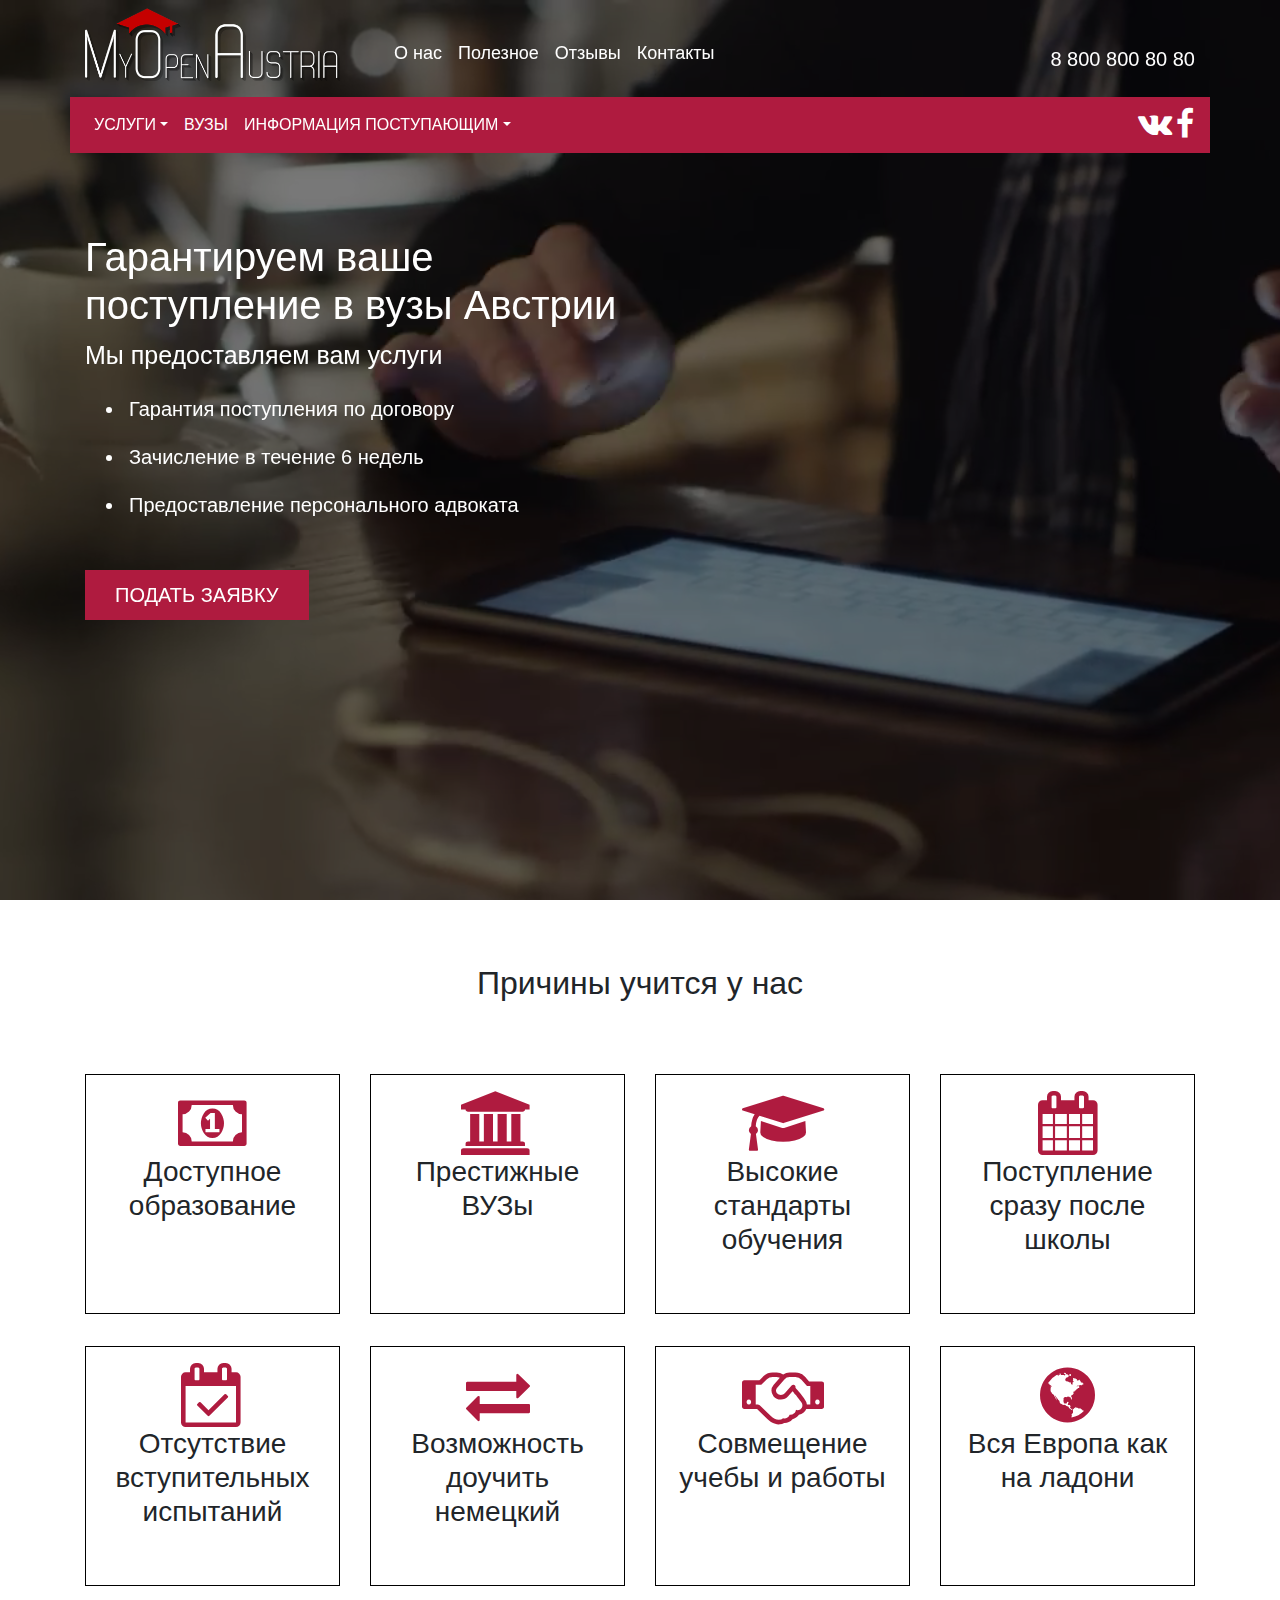
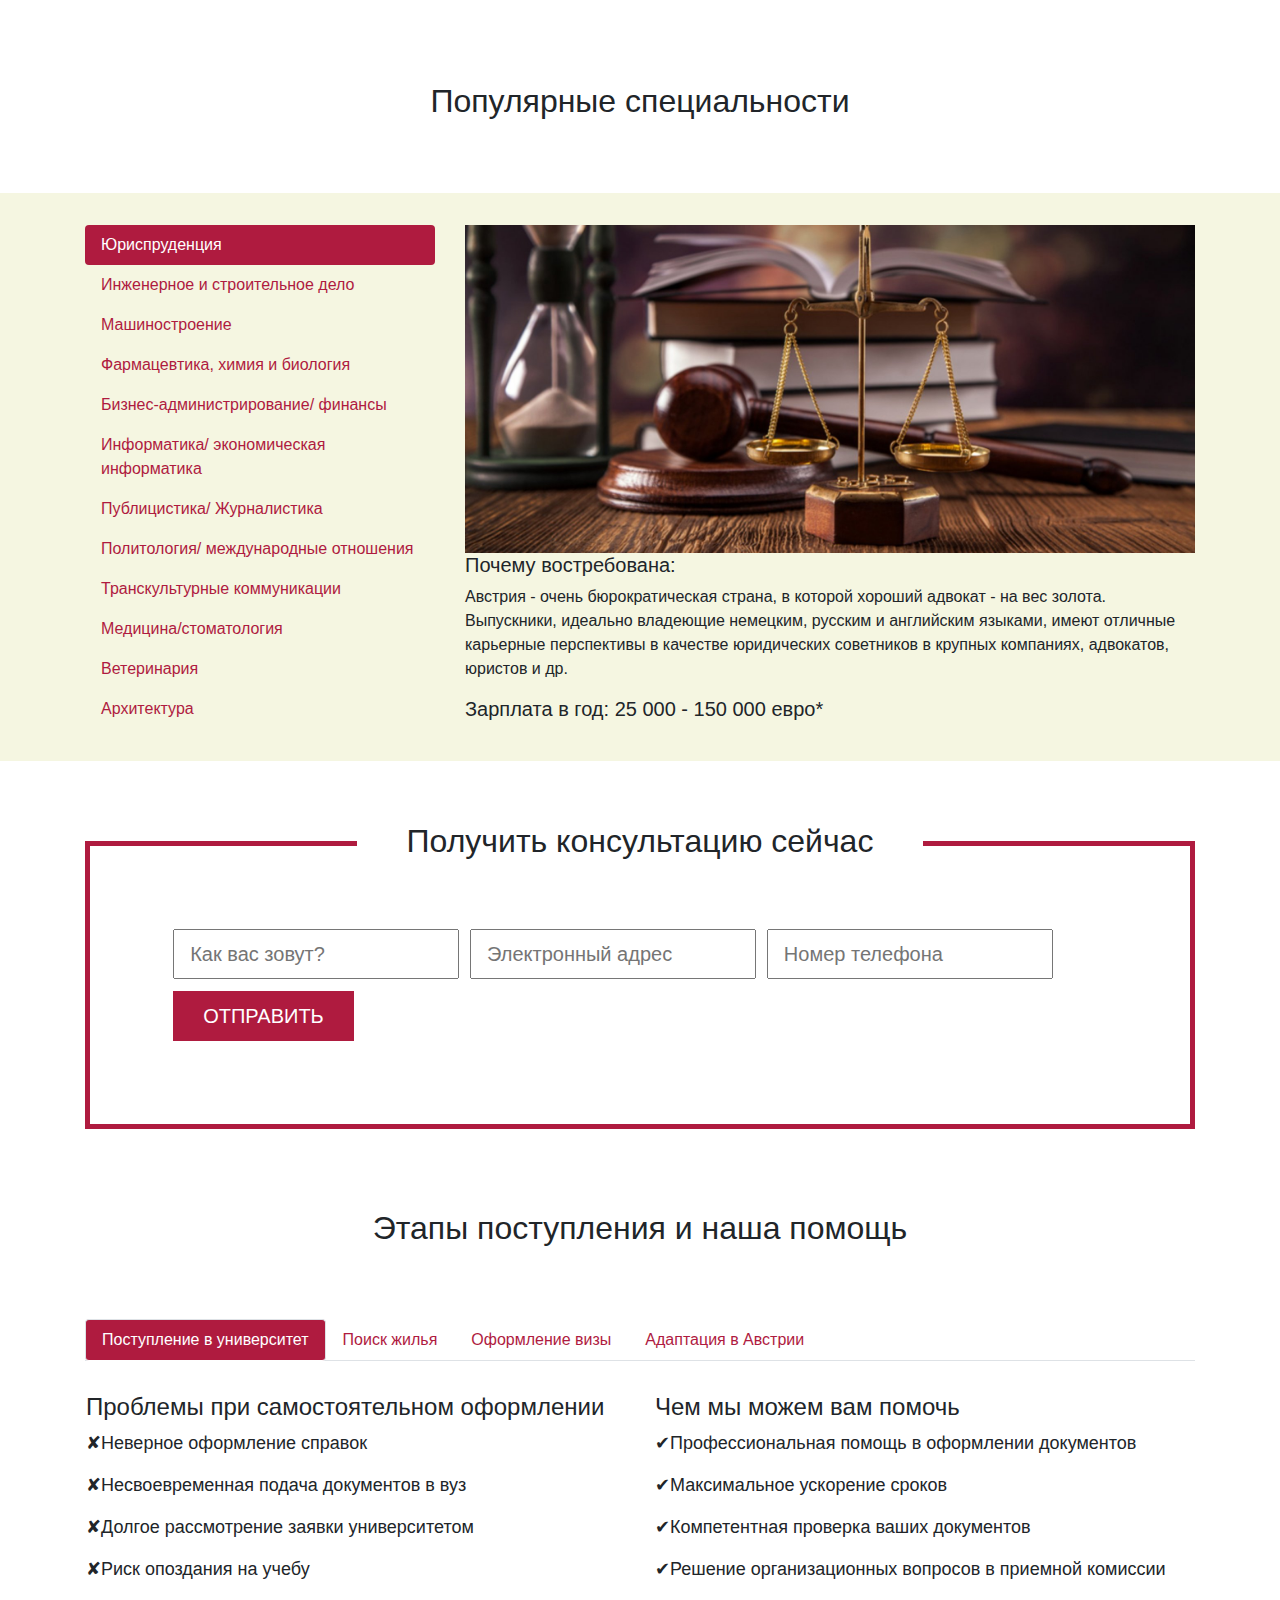
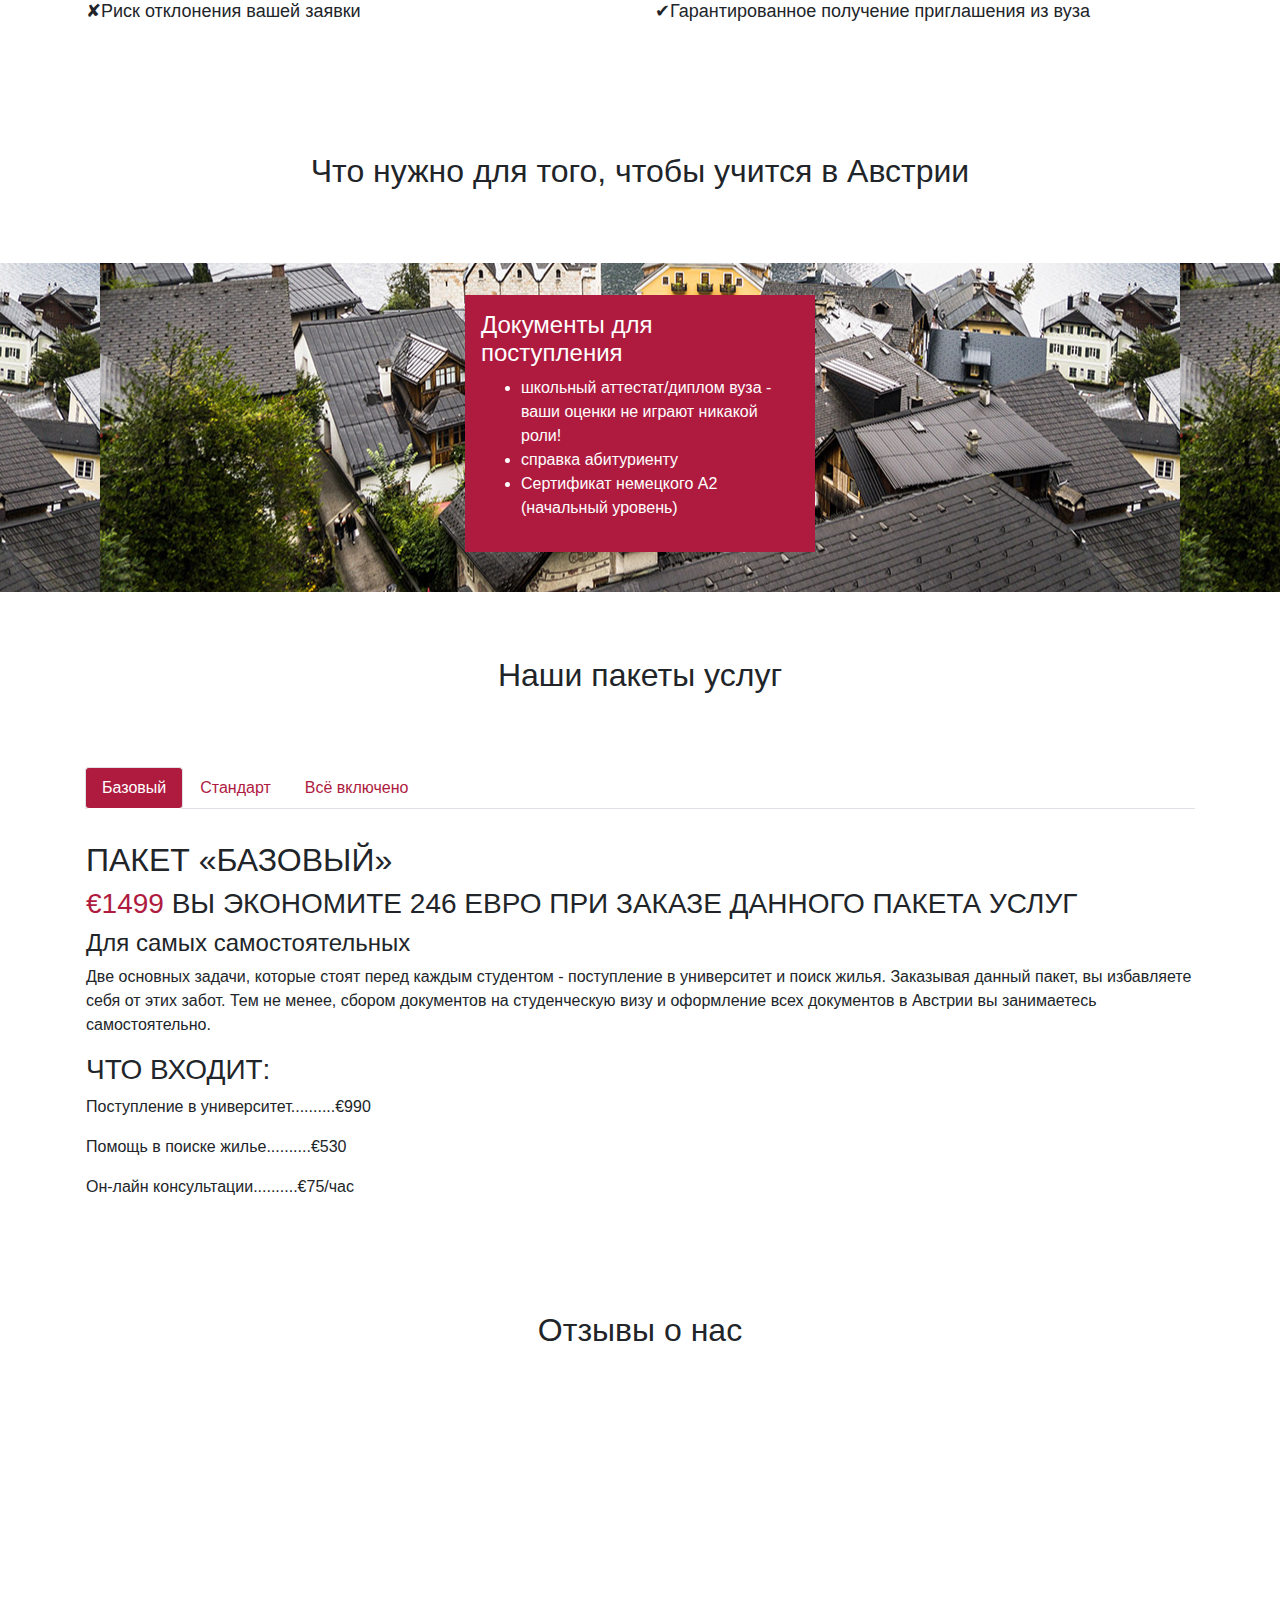
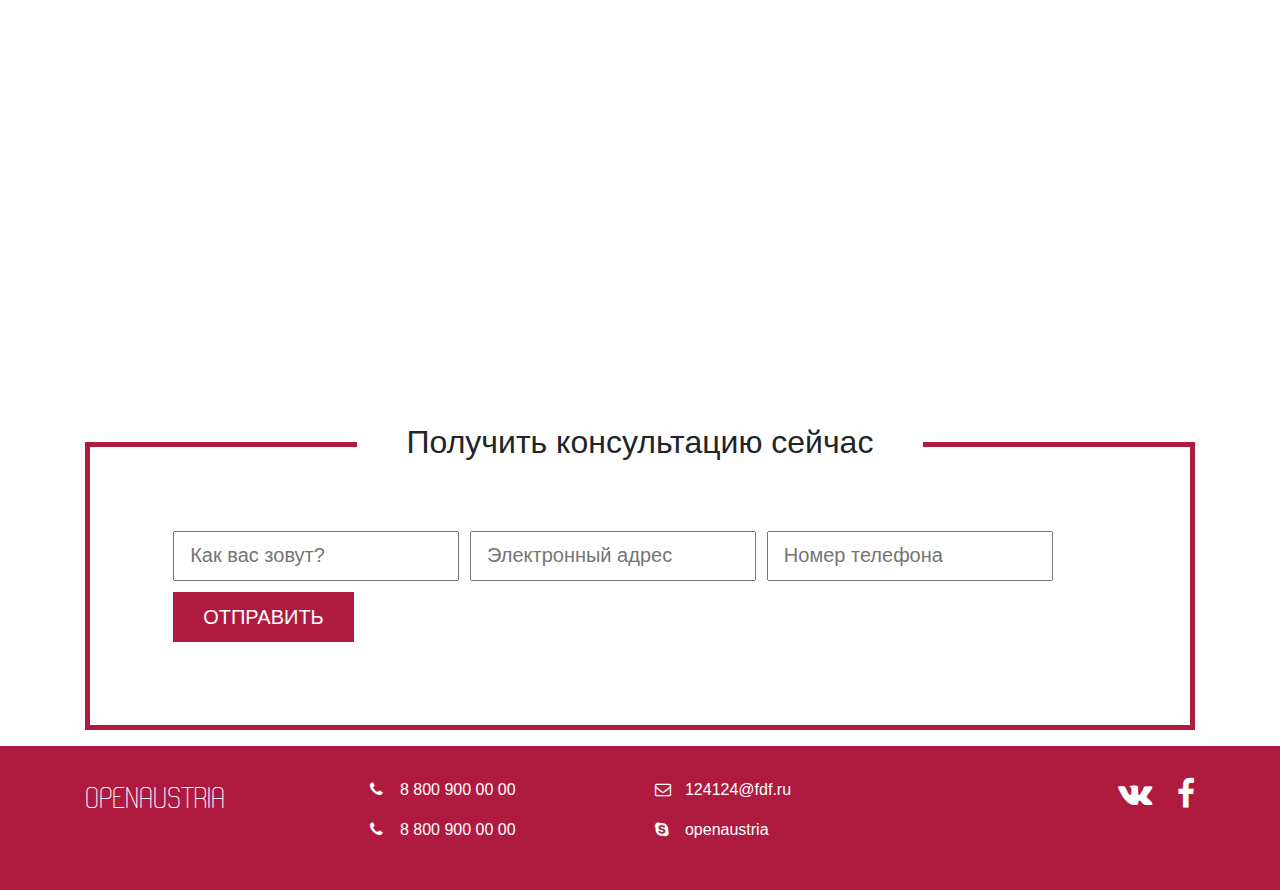
<file: index.html>
<!DOCTYPE html>
<html>
<head>
    <title>OPENAUSTRIA</title>
    <meta charset="utf-8">
    <meta name="viewport" content="width=device-width, initial-scale=1, shrink-to-fit=no">
    <link rel="stylesheet" type="text/css" href="css/font-awesome.min.css">
    <link rel="stylesheet" type="text/css" href="css/animate.css">
    <link rel="stylesheet" type="text/css" href="css/bootstrap.min.css"> 
    <link rel="stylesheet" type="text/css" href="css/style.css">   
</head>
<body>
<header>	
  <div class="video">
    <video loop muted autoplay class="caf hidden-xs" data-func="play_video">
        <source src="img/tablet.mp4" type="video/mp4">
    </video>
  </div> 
  <div class="layer-black"></div>
  <!-- кнопка меню -->
  <div class="nav-btn-shell d-lg-none d-xl-none">
    <button class="navbar-toggler" type="button" data-toggle="collapse" data-target="#navbarToggler" aria-controls="navbarToggler" aria-expanded="false" aria-label="Toggle navigation">
    <span class="navbar-toggler-icon"></span>
    </button>
  </div>
  <!-- /кнопка меню -->
  <div class="container">
    <div class="upperhead">
      <div class="row">
        <div class="col-md-3">
          <a href="" class="logo">
            <img src="img/logowhite.png" alt="openaustria">
          </a>
        </div>
        <div class="col-md-6 nav-top">
          <nav class="navbar navbar-expand-lg navbar-light">
              <div class="collapse navbar-collapse" id="navbarToggler">
                <ul class="navbar-nav mr-auto mt-2 mt-lg-0">
                    <li class="nav-item">
                      <a class="nav-link upperhead-nav" href="#">О нас<span class="sr-only">(current)</span></a>
                    </li>
                    <li class="nav-item">
                      <a class="nav-link upperhead-nav" href="#">Полезное</a>
                    </li>
                    <li class="nav-item">
                      <a class="nav-link upperhead-nav" href="#">Отзывы</a>
                    </li>
                    <li class="nav-item">
                      <a class="nav-link upperhead-nav" href="#">Контакты</a>
                    </li>
                </ul>
              </div>
          </nav>
        </div>
        <div class="col-md-3 contacts-top">
          <div class="phone">8 800 800 80 80</div>
        </div>
      </div>
    </div>
    <div class="bootomhead">
      <div class="row">
        <div class="bottomhead-nav-shell">
          <nav class="navbar navbar-expand-lg bottomhead-nav">
                <ul class="navbar-nav nav-pills mr-auto mt-2 mt-lg-0">
                    <li class="nav-item active dropdown">
                      <a class="nav-link dropdown-toggle" data-toggle="dropdown" href="#" role="button" aria-haspopup="true" aria-expanded="false">Услуги</a>
                      <div class="dropdown-menu drop-menu">
                        <a class="dropdown-item" href="#">Поиск жилья</a>
                        <a class="dropdown-item" href="#">Устройство в ВУЗ</a>
                        <a class="dropdown-item" href="#">Помощь с языком</a>
                      </div>
                    </li>
                    <li class="nav-item">
                      <a class="nav-link" href="#">Вузы</a>
                    </li>
                    <li class="nav-item dropdown">
                      <a class="nav-link dropdown-toggle" data-toggle="dropdown" href="#" role="button" aria-haspopup="true" aria-expanded="false">Информация поступающим</a>
                      <div class="dropdown-menu drop-menu">
                        <a class="dropdown-item" href="#">Условия поступления</a>
                        <a class="dropdown-item" href="#">Подготовка</a>
                      </div>
                    </li>
                    
                </ul> 
                <div class="social">
                  <a href=""><i class="fa fa-vk fa-2x" aria-hidden="true"></i></a>
                  <a href=""><i class="fa fa-facebook fa-2x" aria-hidden="true"></i></a>
                </div>
          </nav>
        </div>
      </div>
    </div>
    <div class="main-message col-md-6 col-sm-12 col-xs-12">
        <h1 class="animated bounceInLeft">Гарантируем ваше поступление в вузы Австрии</h1>
        <p class="animated bounceInUp">Мы предоставляем вам услуги</p>
        <ul class="animated bounceInUp">
          <li>Гарантия поступления по договору</li>
          <li>Зачисление в течение 6 недель</li>
          <li>Предоставление персонального адвоката</li>
        </ul>
        <button class="btn-red animated pulse infinite">Подать заявку</button>
    </div>
  </div>
</header>
<main>
  <h2 class="headline">Причины учится у нас</h2>
  <div class="container">
    <div class="reasons">      
      <div class="row">
        <div class="col-md-3">
          <div class="reason">
            <div class="reason-head">
              <i class="fa fa-money fa-4x" aria-hidden="true"></i>
              <h3>Доступное образование</h3>
            </div>
            <div class="reason-body animated fadeIn">
              <p>Стоимость обучения в государственных вузах Австрии - всего 745 евро для граждан СНГ!</p>
            </div>
          </div>
        </div>
        <div class="col-md-3">
          <div class="reason">
            <div class="reason-head">
              <i class="fa fa-university fa-4x" aria-hidden="true"></i>
              <h3>Престижные ВУЗы</h3>
            </div>
            <div class="reason-body animated fadeIn">
              <p>Австрийские университеты занимают лидирующие места в европейских и мировых рейтингах</p>
            </div>
          </div>
        </div>
        <div class="col-md-3">
          <div class="reason">
            <div class="reason-head">
              <i class="fa fa-graduation-cap fa-4x" aria-hidden="true"></i>
              <h3>Высокие стандарты обучения</h3>
            </div>
            <div class="reason-body animated fadeIn">
              <p>Вузы Австрии - это квалифицированные педагоги и первоклассная техническая оснащенность кампусов</p>
            </div>
          </div>
        </div>
        <div class="col-md-3">
          <div class="reason">
            <div class="reason-head">
              <i class="fa fa-calendar fa-4x" aria-hidden="true"></i>
              <h3>Поступление сразу после школы</h3>
            </div>
            <div class="reason-body animated fadeIn">
              <p>Важен только ваш аттестат, школьные экзмены не играют никакой роли</p>
            </div>
          </div>
        </div>
        <div class="col-md-3">
          <div class="reason">
            <div class="reason-head">
              <i class="fa fa-calendar-check-o fa-4x" aria-hidden="true"></i>
              <h3>Отсутствие вступительных испытаний</h3>
            </div>
            <div class="reason-body animated fadeIn">
              <p>На большинстве факультетов принимают без экзаменов</p>
            </div>
          </div>
        </div>
        <div class="col-md-3">
          <div class="reason">
            <div class="reason-head">
              <i class="fa fa-exchange fa-4x" aria-hidden="true"></i>
              <h3>Возможность доучить немецкий</h3>
            </div>
            <div class="reason-body animated fadeIn">
              <p>На курсах при университете вас подготовят к учебе</p>
            </div>
          </div>
        </div>
        <div class="col-md-3">
          <div class="reason">
            <div class="reason-head">
              <i class="fa fa-handshake-o fa-4x" aria-hidden="true"></i>
              <h3>Совмещение учебы и работы</h3>
            </div>
            <div class="reason-body animated fadeIn">
              <p>Изучать любимый предмет и при этом быть финансово независимым - огромная удача</p>
            </div>
          </div>
        </div>
        <div class="col-md-3">
          <div class="reason">
            <div class="reason-head">
              <i class="fa fa-globe fa-4x" aria-hidden="true"></i>
              <h3>Вся Европа как на ладони</h3>
            </div>
            <div class="reason-body animated fadeIn">
              <p>Студенческий ВНЖ дает вам право путешествовать по всей Евпропе без визы. Удобно, правда?</p>
            </div>
          </div>
        </div>
      </div>
    </div>
    </div>
    <h2 class="headline">Популярные специальности</h2>
    <div class="speciality">
    <div class="container">      
      <div class="row">
        <div class="col-md-4">
          <div class="nav flex-column nav-pills" id="v-pills-tab" role="tablist" aria-orientation="vertical">
            <a class="nav-link active" id="v-pills-jurisprudence-tab" data-toggle="pill" href="#v-pills-jurisprudence" role="tab" aria-controls="v-pills-jurisprudence" aria-selected="true">Юриспруденция</a>
            <a class="nav-link" id="v-pills-engineering-tab" data-toggle="pill" href="#v-pills-engineering" role="tab" aria-controls="v-pills-engineering" aria-selected="false">Инженерное и строительное дело</a>
            <a class="nav-link" id="v-pills-machine-tab" data-toggle="pill" href="#v-pills-machine" role="tab" aria-controls="v-pills-machine" aria-selected="false">Машиностроение</a>
            <a class="nav-link" id="v-pills-farma-tab" data-toggle="pill" href="#v-pills-farma" role="tab" aria-controls="v-pills-farma" aria-selected="false">Фармацевтика, химия и биология</a>
            <a class="nav-link" id="v-pills-business-tab" data-toggle="pill" href="#v-pills-business" role="tab" aria-controls="v-pills-business" aria-selected="true">Бизнес-администрирование/ финансы</a>
            <a class="nav-link" id="v-pills-it-tab" data-toggle="pill" href="#v-pills-it" role="tab" aria-controls="v-pills-it" aria-selected="false">Информатика/ экономическая информатика</a>
            <a class="nav-link" id="v-pills-publish-tab" data-toggle="pill" href="#v-pills-publish" role="tab" aria-controls="v-pills-publish" aria-selected="false">Публицистика/ Журналистика</a>
            <a class="nav-link" id="v-pills-international-tab" data-toggle="pill" href="#v-pills-international" role="tab" aria-controls="v-pills-international" aria-selected="false">Политология/ международные отношения</a>

            <a class="nav-link" id="v-pills-international-tab" data-toggle="pill" href="#v-pills-international" role="tab" aria-controls="v-pills-international" aria-selected="false">Транскультурные коммуникации</a>
            <a class="nav-link" id="v-pills-international-tab" data-toggle="pill" href="#v-pills-international" role="tab" aria-controls="v-pills-international" aria-selected="false">Медицина/стоматология</a>
            <a class="nav-link" id="v-pills-international-tab" data-toggle="pill" href="#v-pills-international" role="tab" aria-controls="v-pills-international" aria-selected="false">Ветеринария</a>
            <a class="nav-link" id="v-pills-international-tab" data-toggle="pill" href="#v-pills-international" role="tab" aria-controls="v-pills-international" aria-selected="false">Архитектура</a>

          </div>
        </div>
      <div class="col-md-8">
          <div class="tab-content" id="v-pills-tabContent">
  <div class="tab-pane fade show active" id="v-pills-jurisprudence" role="tabpanel" aria-labelledby="v-pills-jurisprudence-tab">
    <img src="img/jurisprudence.jpg" alt="" class="img-100">
    <h5>Почему востребована:</h5>
<p>Австрия - очень бюрократическая страна, в которой хороший адвокат - на вес золота. Выпускники, идеально владеющие немецким, русским и английским языками, имеют отличные карьерные перспективы в качестве юридических советников в крупных компаниях, адвокатов, юристов и др.</p>
<h5>Зарплата в год: 25 000 - 150 000 евро*</h5>
    
  </div>
  <div class="tab-pane fade" id="v-pills-engineering" role="tabpanel" aria-labelledby="v-pills-engineering-tab">
    <img src="img/engineering.png" alt="" class="img-100">
    <h5>Почему востребована:</h5>
<p>Выпускники данной специальности могут работать в инженерных бюро, строительных компаниях, сфере производства строительных материалов, общественного управления и др. Студенты данного факультета очень востребованы и без труда находят работу после окончания вуза.</p>

<h5>Зарплата в год: 34 000-150 000 евро*</h5>
  </div>
  <div class="tab-pane fade" id="v-pills-machine" role="tabpanel" aria-labelledby="v-pills-machine-tab">
    <h5>Почему востребована:</h5>
<p>У выпускников отличные карьерные перспективы, так как в Австрии наблюдается нехватка специалистов в данной области. Выбор возможных профессий очень широкий, от конструкторов, инженеров промышленной, гражданской, автомобильной промышленности до научных сотрудников.</p>

<h5>Зарплата в год: 34 000-150 000 евро*</h5>
  </div>
  <div class="tab-pane fade" id="v-pills-farma" role="tabpanel" aria-labelledby="v-pills-farma-tab">
    <h5>Почему востребована:</h5>
<p>В Австрии очень развита биохимическая и фармацевтическая промышленность, а ЕС ежегодно вкладывает миллиарды долларов в развитие проектов в данной отрасли. Поскольку данные специальности имеют прикладной характер, то проблем с поиском работы не будет.</p>

<h5>Зарплата в год: 39 000 - 70 000 евро*</h5>
  </div>



  <div class="tab-pane fade" id="v-pills-business" role="tabpanel" aria-labelledby="v-pills-business-tab">
    <h5>Почему востребована:</h5>
<p>Австрия - очень бюрократическая страна, в которой хороший адвокат - на вес золота. Выпускники, идеально владеющие немецким, русским и английским языками, имеют отличные карьерные перспективы в качестве юридических советников в крупных компаниях, адвокатов, юристов и др.</p>
<h5>Зарплата в год: 25 000 - 150 000 евро*</h5>
    
  </div>
  <div class="tab-pane fade" id="v-pills-it" role="tabpanel" aria-labelledby="v-pills-it-tab">
    <h5>Почему востребована:</h5>
<p>Австрия - очень бюрократическая страна, в которой хороший адвокат - на вес золота. Выпускники, идеально владеющие немецким, русским и английским языками, имеют отличные карьерные перспективы в качестве юридических советников в крупных компаниях, адвокатов, юристов и др.</p>
<h5>Зарплата в год: 25 000 - 150 000 евро*</h5>
  </div>
  <div class="tab-pane fade" id="v-pills-publish" role="tabpanel" aria-labelledby="v-pills-publish-tab">
    <h5>Почему востребована:</h5>
<p>Австрия - очень бюрократическая страна, в которой хороший адвокат - на вес золота. Выпускники, идеально владеющие немецким, русским и английским языками, имеют отличные карьерные перспективы в качестве юридических советников в крупных компаниях, адвокатов, юристов и др.</p>
<h5>Зарплата в год: 25 000 - 150 000 евро*</h5>
  </div>
  <div class="tab-pane fade" id="v-pills-international" role="tabpanel" aria-labelledby="v-pills-international-tab">
    <h5>Почему востребована:</h5>
<p>Австрия - очень бюрократическая страна, в которой хороший адвокат - на вес золота. Выпускники, идеально владеющие немецким, русским и английским языками, имеют отличные карьерные перспективы в качестве юридических советников в крупных компаниях, адвокатов, юристов и др.</p>
<h5>Зарплата в год: 25 000 - 150 000 евро*</h5>
  </div>
</div>
      </div>  
      </div>
    </div>
  </div>

  <div class="consultation">
    <div class="container">
      <div class="consultation-shell">
        <div class="h2-shell"><h2>Получить консультацию сейчас</h2></div>
        <div class="consultation-form">
          <form action="">
            <ul>
              <li><input type="text" placeholder="Как вас зовут?"></li>
              <li><input type="text" placeholder="Электронный адрес"></li>
              <li><input type="text" placeholder="Номер телефона"></li>
              <li><button class="btn-red animated pulse infinite">Отправить</button></li>
            </ul>           
          </form>
        </div>
      </div>
    </div>
  </div>
  <h2 class="headline">Этапы поступления и наша помощь</h2>
  <div class="services">
    <div class="container">
      <div  class="row">
        <div class="col-md-12">
          <ul class="nav nav-tabs nav-pills" id="myTab" role="tablist">
      <li class="nav-item">
        <a class="nav-link active" id="step1-tab" data-toggle="tab" href="#step1" role="tab" aria-controls="step1" aria-selected="true">Поступление в университет</a>
    </li>
      <li class="nav-item">
        <a class="nav-link" id="step2-tab" data-toggle="tab" href="#step2" role="tab" aria-controls="step2" aria-selected="false">Поиск жилья</a>
      </li>
      <li class="nav-item">
        <a class="nav-link" id="step3-tab" data-toggle="tab" href="#step3" role="tab" aria-controls="step3" aria-selected="false">Оформление визы</a>
      </li>
      <li class="nav-item">
        <a class="nav-link" id="step4-tab" data-toggle="tab" href="#step4" role="tab" aria-controls="step4" aria-selected="false">Адаптация в Австрии</a>
      </li>
    </ul>
        </div>
        <div class="col-md-12 tabs-services">
          <div class="tab-content" id="myTabContent">
            <div class="tab-pane fade show active" id="step1" role="tabpanel" aria-labelledby="step1-tab">
              <div class="row">
                <div class="col-md-6">
                <h4>Проблемы при самостоятельном оформлении</h4>
                <ul class="red-x">
                        <li>Неверное оформление справок</li>
                        <li>Несвоевременная подача документов в вуз</li>
                        <li>Долгое рассмотрение заявки университетом</li>
                        <li>Риск опоздания на учебу</li>
                        <li>Риск отклонения вашей заявки</li>
                </ul>
              </div>
              <div class="col-md-6">
                <h4>Чем мы можем вам помочь</h4>
                <ul class="blue-v">
                        <li>Профессиональная помощь в оформлении документов</li>
                        <li>Максимальное ускорение сроков</li>
                        <li>Компетентная проверка ваших документов</li>
                        <li>Решение организационных вопросов в приемной комиссии</li>
                        <li>Гарантированное получение приглашения из вуза</li>
                </ul>
              </div>
              </div>
            </div>
            <div class="tab-pane fade" id="step2" role="tabpanel" aria-labelledby="step2-tab">
              <div class="row">
                <div class="col-md-6">
                <h4>Проблемы при самостоятельном оформлении</h4>
                <ul class="red-x">
                        <li>Незнание специфики города будущей учебы</li>
                        <li>Длительное ожидание в очереди на место в общежитии</li>
                        <li>Отсутствие достойных вариантов проживания</li>
                        <li>Договор аренды, не соответствующий требованиям магистрата</li>
                        <li>Риск стать жертвой мошенников</li>
                </ul>
              </div>
              <div class="col-md-6">
                <h4>Чем мы можем вам помочь</h4>
                <ul class="blue-v">
                        <li>Рекомендации по выбору района и расположения</li>
                        <li>Оперативный поиск общежития в короткие сроки</li>
                        <li>Гарантирование соответствие жилья вашим пожеланиям по 
                          договору</li>
                        <li>  Гарантированное заключение договора аренды на ваше имя </li>
                        <li>Соответствие договора аренды требованиям магистрата</li>
                </ul>
              </div>
              </div>
            </div>
            <div class="tab-pane fade" id="step3" role="tabpanel" aria-labelledby="step3-tab">
              <div class="row">
                <div class="col-md-6">
                <h4>Проблемы при самостоятельном оформлении</h4>
                <ul class="red-x">
                        <li>Незнание меняющихся требований магистрата</li>
                        <li>Информация из форумов, а не первоисточников
                          (законов, решений суда и др.)</li>
                        <li>Неправильное оформление документов</li>
                        <li>Поздняя подача заявления на студенческую визу</li>
                        <li>Высокий риск получения отказа по визе</li>
                </ul>
              </div>
              <div class="col-md-6">
                <h4>Чем мы можем вам помочь</h4>
                <ul class="blue-v">
                        <li>Профессиональное курирование сбора документов</li>
                        <li>Предоставление образцов справок</li>
                        <li>Проверка вашего заявления перед подачей на студ. визу</li>
                        <li>Уточнение статуса вашей заявки австрийским адвокатом</li>
                        <li>Получение положительного ответа в оптимальные сроки</li>
                </ul>
              </div>
              </div>
            </div>
            <div class="tab-pane fade" id="step4" role="tabpanel" aria-labelledby="step4-tab">
              <div class="row">
                <div class="col-md-6">
                <h4>Проблемы при самостоятельном оформлении</h4>
                <ul class="red-x">
                        <li>Отсутствие профессиональной поддержки (язык, быт, местные правила и порядки)</li>
                        <li>Неправильный порядок регистрации в инстанциях в Австрии</li>
                        <li>Вероятность получения штрафов от государственных органов</li>
                        <li>Отсутствие грамотной консультации в экстренной ситуации (заболевание, утеря документов, кража и др.) </li>
                        <li>Пропуск лекций из-за вынежденного посещения инстанций </li>
                </ul>
              </div>
              <div class="col-md-6">
                <h4>Чем мы можем вам помочь</h4>
                <ul class="blue-v">
                        <li><i class="glificon gliphicon-minus" aria-hidden="true"></i>Оперативная телефонная поддержка и консультации в офисе в Вене</li>
                        <li>Эффективное оформление важных документов</li>
                        <li>Профессиональное сопровождение в необходимых инстанциях</li>
                        <li>Полезные советы и “лайфхаки” по студенческим и бытовым вопросам</li>
                        <li>Получение заветной карточки ВНЖ в кратчайшие сроки</li>
                </ul>
              </div>
              </div>
            </div>
          </div>
        </div>
      </div>
    </div>
  </div>
  <h2 class="headline">Что нужно для того, чтобы учится в Австрии</h2>
  <div class="necessary">
    <div class="container">
      <div class="row">
        <div class="col-md-4">
          <div class="necessary-shell animated slideInLeft wow">
            <h4>Процедура поступления</h4>
            <ul>
              <li>Подача документов в приемную комиссию</li>
              <li>Получение официального приглашения из вуза</li>
              <li>Обучение на подготовительных курсах</li>
              <li>Начало учебы в университете</li>
            </ul>
          </div>
        </div>
        <div class="col-md-4">
          <div class="necessary-shell">
            <h4>Документы для поступления</h4>
            <ul>
              <li>школьный аттестат/диплом вуза - ваши оценки не играют никакой роли!</li>
              <li>справка абитуриенту</li>
              <li>Сертификат немецкого А2 (начальный уровень)</li>
            </ul>
          </div>
        </div>
        <div class="col-md-4">
          <div class="necessary-shell animated slideInRight wow">
            <h4>Сроки поступления</h4>
            <ul>
              <li>оформление документов - от 2 недель</li>
              <li>рассмотрение документов в вузе - от 6 недель (мы помогаем ускорить эти сроки!)</li>
            </ul>
          </div>
        </div>
      </div>
    </div>
  </div>
  
  
  <h2 class="headline">Наши пакеты услуг</h2>
  <div class="services">
    <div class="container">
      <div  class="row">
        <div class="col-md-12">
          <ul class="nav nav-tabs nav-pills" id="myTab" role="tablist">
      <li class="nav-item">
        <a class="nav-link active" id="base-tab" data-toggle="tab" href="#base" role="tab" aria-controls="base" aria-selected="true">Базовый</a>
    </li>
      <li class="nav-item">
        <a class="nav-link" id="standart-tab" data-toggle="tab" href="#standart" role="tab" aria-controls="standart" aria-selected="false">Стандарт</a>
      </li>
      <li class="nav-item">
        <a class="nav-link" id="all-included-tab" data-toggle="tab" href="#all-included" role="tab" aria-controls="all-included" aria-selected="false">Всё включено</a>
      </li>
    </ul>
        </div>
        <div class="col-md-12 tabs-services">
          <div class="tab-content" id="myTabContent">
            <div class="tab-pane fade show active" id="base" role="tabpanel" aria-labelledby="base-tab">
              <h2>ПАКЕТ «БАЗОВЫЙ»</h2>
              <h3><span>€1499</span> ВЫ ЭКОНОМИТЕ 246 ЕВРО ПРИ ЗАКАЗЕ ДАННОГО ПАКЕТА УСЛУГ</h3>
              <h4>Для самых самостоятельных</h4>
              <p>Две основных задачи, которые стоят перед каждым студентом - поступление в университет и поиск жилья. Заказывая данный пакет, вы избавляете себя от этих забот. Тем не менее, сбором документов на студенческую визу и оформление всех документов в Австрии вы занимаетесь самостоятельно.</p>
              <h3>ЧТО ВХОДИТ:</h3>
              <p>Поступление в университет..........€990</p>
              <p>Помощь в поиске жилье..........€530</p>
              <p>Он-лайн консультации..........€75/час</p>
            </div>
            <div class="tab-pane fade" id="standart" role="tabpanel" aria-labelledby="standart-tab">
              <h2>ПАКЕТ «БАЗОВЫЙ»</h2>
              <h3><span>€1499</span> ВЫ ЭКОНОМИТЕ 246 ЕВРО ПРИ ЗАКАЗЕ ДАННОГО ПАКЕТА УСЛУГ</h3>
              <h4>Для самых самостоятельных</h4>
              <p>Две основных задачи, которые стоят перед каждым студентом - поступление в университет и поиск жилья. Заказывая данный пакет, вы избавляете себя от этих забот. Тем не менее, сбором документов на студенческую визу и оформление всех документов в Австрии вы занимаетесь самостоятельно.</p>
              <h3>ЧТО ВХОДИТ:</h3>
              <p>Поступление в университет..........€990</p>
              <p>Помощь в поиске жилье..........€530</p>
              <p>Он-лайн консультации..........€75/час</p>
            </div>
            <div class="tab-pane fade" id="all-included" role="tabpanel" aria-labelledby="all-included-tab">
              <h2>ПАКЕТ «БАЗОВЫЙ»</h2>
              <h3><span>€1499</span> ВЫ ЭКОНОМИТЕ 246 ЕВРО ПРИ ЗАКАЗЕ ДАННОГО ПАКЕТА УСЛУГ</h3>
              <h4>Для самых самостоятельных</h4>
              <p>Две основных задачи, которые стоят перед каждым студентом - поступление в университет и поиск жилья. Заказывая данный пакет, вы избавляете себя от этих забот. Тем не менее, сбором документов на студенческую визу и оформление всех документов в Австрии вы занимаетесь самостоятельно.</p>
              <h3>ЧТО ВХОДИТ:</h3>
              <p>Поступление в университет..........€990</p>
              <p>Помощь в поиске жилье..........€530</p>
              <p>Он-лайн консультации..........€75/час</p>
            </div>
          </div>
        </div>


      </div>
    </div>
  </div>

<h2 class="headline">Отзывы о нас</h2>
<div class="review">  
  <div class="container">
    <div class="rev-single animated slideInLeft wow">
      <div class="row">
        <div class="col-md-3"><div class="rev-img-container"><img src="img/otz3.jpg"></div></div>
        <div class="col-md-9">
          <h5>Илья</h5>
          <p>Выражаю искреннюю благодарность компании OPENAUSTRIA, они помогли мне найти нужный мне ВУЗ и поступить в него.</p>
        </div>
      </div>
    </div>
    <div class="rev-single animated slideInRight wow">
      <div class="row">
        <div class="col-md-3"><div class="rev-img-container"><img src="img/otz2.jpg"></div></div>
        <div class="col-md-9">
          <h5>Елена</h5>
          <p>Выражаю искреннюю благодарность компании OPENAUSTRIA, они помогли мне найти нужный мне ВУЗ и поступить в него.</p>
        </div>
      </div>
    </div>
  </div>
</div>

<div class="consultation">
    <div class="container">
      <div class="consultation-shell">
        <div class="h2-shell"><h2>Получить консультацию сейчас</h2></div>
        <div class="consultation-form">
          <form action="">
            <ul>
              <li><input type="text" placeholder="Как вас зовут?"></li>
              <li><input type="text" placeholder="Электронный адрес"></li>
              <li><input type="text" placeholder="Номер телефона"></li>
              <li><button class="btn-red animated pulse infinite">Отправить</button></li>
            </ul>           
          </form>
        </div>
      </div>
    </div>
  </div>
  
</main>

<footer>
  <div class="container">
    <div class="row">
    <div class="col-md-3 footer-logo">
      <a href="">
        OPENAUSTRIA
      </a>
    </div>
    <div class="col-md-3 footer-phone">
      <i class="fa fa-phone fa-1x" aria-hidden="true"></i>
      <p>8 800 900 00 00</p>
      <i class="fa fa-phone fa-1x" aria-hidden="true"></i>
      <p>8 800 900 00 00</p>
    </div>
    <div class="col-md-3 footer-contacts">
      <i class="fa fa-envelope-o fa-1x" aria-hidden="true"></i>
      <p>124124@fdf.ru</p>
      <i class="fa fa-skype fa-1x" aria-hidden="true"></i>
      <p>openaustria</p>
    </div>
    <div class="col-md-3 footer-social">
      <a href=""><i class="fa fa-vk fa-2x" aria-hidden="true"></i></a>
      <a href=""><i class="fa fa-facebook fa-2x" aria-hidden="true"></i></a>
    </div>
  </div>
  </div>
</footer>
    
    <script src="js/jquery.js"></script>
    <script src="js/bootstrap.min.js"> </script>
    <script src="js/countUp.js"></script>
    <script src="js/wow.min.js"></script>
    <script src="js/app.js" ></script>
</body>
</html>
</file>
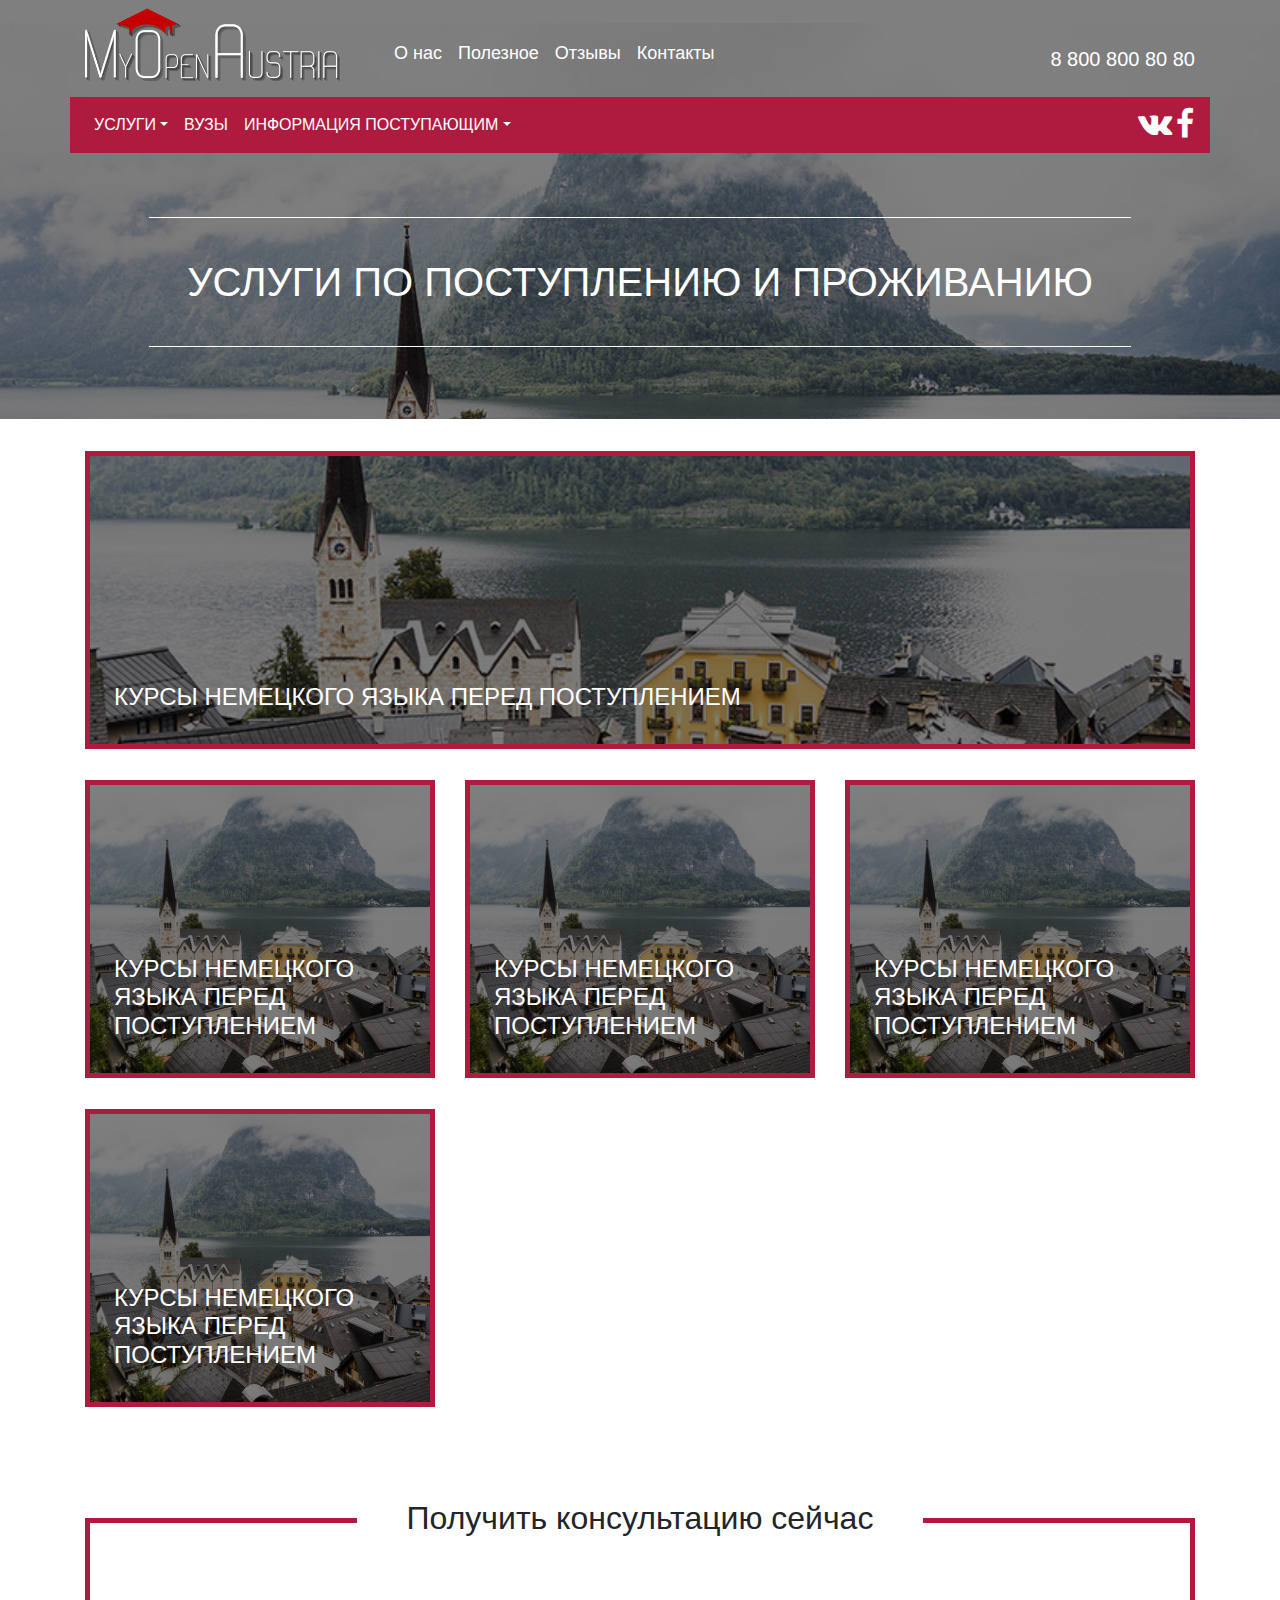
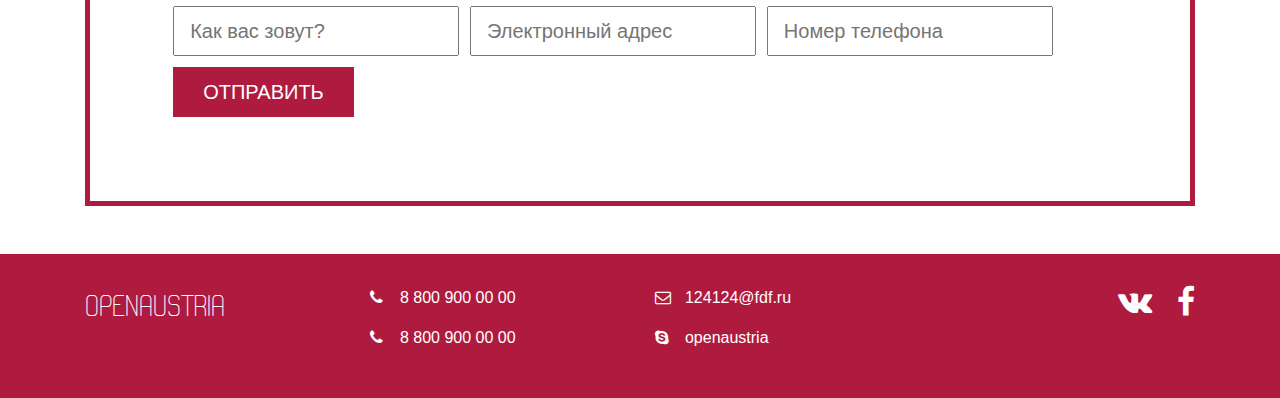
<file: category.html>
<!DOCTYPE html>
<html>
<head>
    <title>OPENAUSTRIA</title>
    <meta charset="utf-8">
    <meta name="viewport" content="width=device-width, initial-scale=1, shrink-to-fit=no">
    <link rel="stylesheet" type="text/css" href="css/font-awesome.min.css">
    <link rel="stylesheet" type="text/css" href="css/animate.css">
    <link rel="stylesheet" type="text/css" href="css/bootstrap.min.css"> 
    <link rel="stylesheet" type="text/css" href="css/style.css">   
    
</head>
<body>
<header class="header-pages">	
  <div class="layer-black"></div>
  <!-- кнопка меню -->
  <div class="nav-btn-shell d-lg-none d-xl-none">
    <button class="navbar-toggler" type="button" data-toggle="collapse" data-target="#navbarToggler" aria-controls="navbarToggler" aria-expanded="false" aria-label="Toggle navigation">
    <span class="navbar-toggler-icon"></span>
    </button>
  </div>
  <!-- /кнопка меню -->
  <div class="container">
    <div class="upperhead">
      <div class="row">
        <div class="col-md-3">
          <a href="" class="logo">
            <img src="img/logowhite.png" alt="openaustria">
          </a>
        </div>
        <div class="col-md-6 nav-top">
          <nav class="navbar navbar-expand-lg navbar-light">
              <div class="collapse navbar-collapse" id="navbarToggler">
                <ul class="navbar-nav mr-auto mt-2 mt-lg-0">
                    <li class="nav-item">
                      <a class="nav-link upperhead-nav" href="#">О нас<span class="sr-only">(current)</span></a>
                    </li>
                    <li class="nav-item">
                      <a class="nav-link upperhead-nav" href="#">Полезное</a>
                    </li>
                    <li class="nav-item">
                      <a class="nav-link upperhead-nav" href="#">Отзывы</a>
                    </li>
                    <li class="nav-item">
                      <a class="nav-link upperhead-nav" href="#">Контакты</a>
                    </li>
                </ul>
              </div>
          </nav>
        </div>
        <div class="col-md-3 contacts-top">
          <div class="phone">8 800 800 80 80</div>
        </div>
      </div>
    </div>
    <div class="bootomhead">
      <div class="row">
        <div class="bottomhead-nav-shell">
          <nav class="navbar navbar-expand-lg bottomhead-nav">
                <ul class="navbar-nav nav-pills mr-auto mt-2 mt-lg-0">
                    <li class="nav-item active dropdown">
                      <a class="nav-link dropdown-toggle" data-toggle="dropdown" href="#" role="button" aria-haspopup="true" aria-expanded="false">Услуги</a>
                      <div class="dropdown-menu drop-menu">
                        <a class="dropdown-item" href="#">Поиск жилья</a>
                        <a class="dropdown-item" href="#">Устройство в ВУЗ</a>
                        <a class="dropdown-item" href="#">Помощь с языком</a>
                      </div>
                    </li>
                    <li class="nav-item">
                      <a class="nav-link" href="#">Вузы</a>
                    </li>
                    <li class="nav-item dropdown">
                      <a class="nav-link dropdown-toggle" data-toggle="dropdown" href="#" role="button" aria-haspopup="true" aria-expanded="false">Информация поступающим</a>
                      <div class="dropdown-menu drop-menu">
                        <a class="dropdown-item" href="#">Условия поступления</a>
                        <a class="dropdown-item" href="#">Подготовка</a>
                      </div>
                    </li>
                    
                </ul> 
                <div class="social">
                  <a href=""><i class="fa fa-vk fa-2x" aria-hidden="true"></i></a>
                  <a href=""><i class="fa fa-facebook fa-2x" aria-hidden="true"></i></a>
                </div>
          </nav>
        </div>
      </div>
    </div>
    <div class="name-of-page col-md-12">
      <h1>Услуги по поступлению и проживанию</h1>
    </div>
  </div>
</header>

<main class="main-pages">
  <div class="container">
    <div class="category-items">
      <div class="row">
        <div class="col-lg-12 col-md-12 col-sm-12">
          <a href="" class="category-item">
            <h4>Курсы немецкого языка перед поступлением</h4>
            <div class="layer-black"></div>           
          </a>
        </div>
        <div class="col-lg-4 col-md-4 col-sm-12">
          <a href="" class="category-item">
            <h4>Курсы немецкого языка перед поступлением</h4>
            <div class="layer-black"></div>           
          </a>
        </div>
        <div class="col-lg-4 col-md-4 col-sm-12">
          <a href="" class="category-item">
            <h4>Курсы немецкого языка перед поступлением</h4>
            <div class="layer-black"></div>           
          </a>
        </div>
        <div class="col-lg-4 col-md-4 col-sm-12">
          <a href="" class="category-item">
            <h4>Курсы немецкого языка перед поступлением</h4>
            <div class="layer-black"></div>           
          </a>
        </div>
        <div class="col-lg-4 col-md-4 col-sm-12">
          <a href="" class="category-item">
            <h4>Курсы немецкого языка перед поступлением</h4>
            <div class="layer-black"></div>           
          </a>
        </div>
      </div>
    </div>
  </div>
  <div class="consultation">
    <div class="container">
      <div class="consultation-shell">
        <div class="h2-shell"><h2>Получить консультацию сейчас</h2></div>
        <div class="consultation-form">
          <form action="">
            <ul>
              <li><input type="text" placeholder="Как вас зовут?"></li>
              <li><input type="text" placeholder="Электронный адрес"></li>
              <li><input type="text" placeholder="Номер телефона"></li>
              <li><button class="btn-red animated pulse infinite">Отправить</button></li>
            </ul>           
          </form>
        </div>
      </div>
    </div>
  </div>
</main>

<footer>
  <div class="container">
    <div class="row">
    <div class="col-md-3 footer-logo">
      <a href="">
        OPENAUSTRIA
      </a>
    </div>
    <div class="col-md-3 footer-phone">
      <i class="fa fa-phone fa-1x" aria-hidden="true"></i>
      <p>8 800 900 00 00</p>
      <i class="fa fa-phone fa-1x" aria-hidden="true"></i>
      <p>8 800 900 00 00</p>
    </div>
    <div class="col-md-3 footer-contacts">
      <i class="fa fa-envelope-o fa-1x" aria-hidden="true"></i>
      <p>124124@fdf.ru</p>
      <i class="fa fa-skype fa-1x" aria-hidden="true"></i>
      <p>openaustria</p>
    </div>
    <div class="col-md-3 footer-social">
      <a href=""><i class="fa fa-vk fa-2x" aria-hidden="true"></i></a>
      <a href=""><i class="fa fa-facebook fa-2x" aria-hidden="true"></i></a>
    </div>
  </div>
  </div>
</footer>    
    <script src="js/jquery.js"></script>
    <script src="js/bootstrap.min.js"> </script>
    <script src="js/countUp.js"></script>
    <script src="js/wow.min.js"></script>
    <script src="js/app.js" ></script>
</body>
</html>
</file>
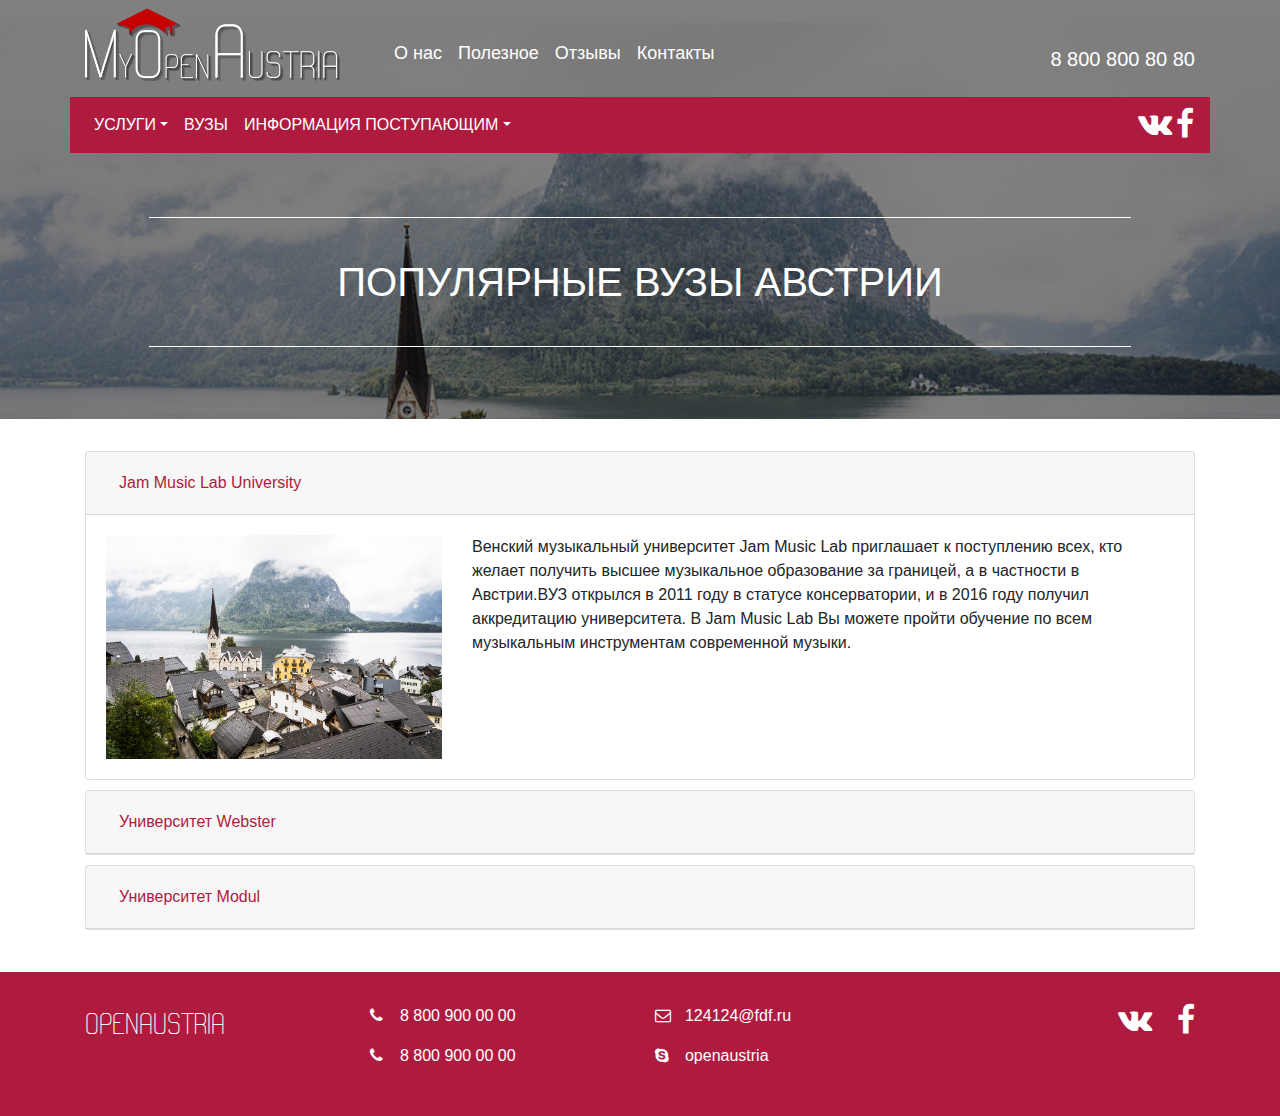
<file: pages.html>
<!DOCTYPE html>
<html>
<head>
    <title>OPENAUSTRIA</title>
    <meta charset="utf-8">
    <meta name="viewport" content="width=device-width, initial-scale=1, shrink-to-fit=no">
    <link rel="stylesheet" type="text/css" href="css/font-awesome.min.css">
    <link rel="stylesheet" type="text/css" href="css/animate.css">
    <link rel="stylesheet" type="text/css" href="css/bootstrap.min.css"> 
    <link rel="stylesheet" type="text/css" href="css/style.css">  
</head>
<body>
<header class="header-pages">	
  <div class="layer-black"></div>
  <!-- кнопка меню -->
  <div class="nav-btn-shell d-lg-none d-xl-none">
    <button class="navbar-toggler" type="button" data-toggle="collapse" data-target="#navbarToggler" aria-controls="navbarToggler" aria-expanded="false" aria-label="Toggle navigation">
    <span class="navbar-toggler-icon"></span>
    </button>
  </div>
  <!-- /кнопка меню -->
  <div class="container">
    <div class="upperhead">
      <div class="row">
        <div class="col-md-3">
          <a href="" class="logo">
            <img src="img/logowhite.png" alt="openaustria">
          </a>
        </div>
        <div class="col-md-6 nav-top">
          <nav class="navbar navbar-expand-lg navbar-light">
              <div class="collapse navbar-collapse" id="navbarToggler">
                <ul class="navbar-nav mr-auto mt-2 mt-lg-0">
                    <li class="nav-item">
                      <a class="nav-link upperhead-nav" href="#">О нас<span class="sr-only">(current)</span></a>
                    </li>
                    <li class="nav-item">
                      <a class="nav-link upperhead-nav" href="#">Полезное</a>
                    </li>
                    <li class="nav-item">
                      <a class="nav-link upperhead-nav" href="#">Отзывы</a>
                    </li>
                    <li class="nav-item">
                      <a class="nav-link upperhead-nav" href="#">Контакты</a>
                    </li>
                </ul>
              </div>
          </nav>
        </div>
        <div class="col-md-3 contacts-top">
          <div class="phone">8 800 800 80 80</div>
        </div>
      </div>
    </div>
    <div class="bootomhead">
      <div class="row">
        <div class="bottomhead-nav-shell">
          <nav class="navbar navbar-expand-lg bottomhead-nav">
                <ul class="navbar-nav nav-pills mr-auto mt-2 mt-lg-0">
                    <li class="nav-item active dropdown">
                      <a class="nav-link dropdown-toggle" data-toggle="dropdown" href="#" role="button" aria-haspopup="true" aria-expanded="false">Услуги</a>
                      <div class="dropdown-menu drop-menu">
                        <a class="dropdown-item" href="#">Поиск жилья</a>
                        <a class="dropdown-item" href="#">Устройство в ВУЗ</a>
                        <a class="dropdown-item" href="#">Помощь с языком</a>
                      </div>
                    </li>
                    <li class="nav-item">
                      <a class="nav-link" href="#">Вузы</a>
                    </li>
                    <li class="nav-item dropdown">
                      <a class="nav-link dropdown-toggle" data-toggle="dropdown" href="#" role="button" aria-haspopup="true" aria-expanded="false">Информация поступающим</a>
                      <div class="dropdown-menu drop-menu">
                        <a class="dropdown-item" href="#">Условия поступления</a>
                        <a class="dropdown-item" href="#">Подготовка</a>
                      </div>
                    </li>
                    
                </ul> 
                <div class="social">
                  <a href=""><i class="fa fa-vk fa-2x" aria-hidden="true"></i></a>
                  <a href=""><i class="fa fa-facebook fa-2x" aria-hidden="true"></i></a>
                </div>
          </nav>
        </div>
      </div>
    </div>
    <div class="name-of-page col-md-12">
      <h1>Популярные вузы Австрии</h1>
    </div>
  </div>
</header>

<main class="main-pages">
  <div class="container">
    <div class="accordion" id="accordion-single">
      <div class="card">
        <div class="card-header" id="headingOne">
            <h5 class="mb-0">
              <button class="btn btn-link color-main" type="button" data-toggle="collapse" data-target="#collapseOne" aria-expanded="true" aria-controls="collapseOne">
               Jam Music Lab University
              </button>
             </h5>
        </div>
        <div id="collapseOne" class="collapse show" aria-labelledby="headingOne" data-parent="#accordion-single">
          <div class="card-body">
            <div class="row">
              <div class="col-md-4 accordion-pic">
                <img src="img/panorama.jpg" alt="">
              </div>
              <div class="accordion-text col-md-8">
                Венский музыкальный университет Jam Music Lab приглашает к поступлению всех, кто желает получить высшее музыкальное образование за границей, а в частности в Австрии.ВУЗ открылся в 2011 году в статусе консерватории, и в 2016 году получил аккредитацию университета. В Jam Music Lab Вы можете пройти обучение по всем музыкальным инструментам современной музыки.
              </div>
            </div>
            
          </div>
        </div>
      </div>
        <div class="card">
          <div class="card-header" id="headingTwo">
            <h5 class="mb-0">
              <button class="btn btn-link color-main collapsed" type="button" data-toggle="collapse" data-target="#collapseTwo" aria-expanded="false" aria-controls="collapseTwo">
                Университет Webster
              </button>
            </h5>
          </div>
          <div id="collapseTwo" class="collapse" aria-labelledby="headingTwo" data-parent="#accordion-single">
            <div class="card-body">
              <div class="row">
              <div class="col-md-4 accordion-pic">
                <img src="img/panorama.jpg" alt="">
              </div>
              <div class="accordion-text col-md-8">
                Webster University — это американское учебное заведение, которое было основано в городе Сент-Луис, штат Миссури, США в 1915 году. С того времени этот университет насчитывает более чем 100 кампусов в 8 странах на 4 континентах. В его отделениях по всему миру обучается более 20 000 студентов. Венское отделение было основано в 1981 году, при этом оно является единственным американским учебным заведением в Австрии.Университет имеет кампусы в Австрии, Китае, Гане, Нидерландах, Таиланде, Великобритании, США и Швейцарии. Студенты, поступившие в венское отделение, имеют возможность продолжить образование за рубежом в кампусах по всему миру.
        Webster University является международной организацией, предоставляющей высококачественные услуги по обучению, благодаря которым студенты становятся «гражданами мира» и получают блестящее образование
              </div>
            </div>
        
            </div>
          </div>
        </div>
        <div class="card">
          <div class="card-header" id="headingThree">
            <h5 class="mb-0">
              <button class="btn btn-link color-main collapsed" type="button" data-toggle="collapse" data-target="#collapseThree" aria-expanded="false" aria-controls="collapseThree">
              Университет Modul
              </button>
            </h5>
          </div>
          <div id="collapseThree" class="collapse" aria-labelledby="headingThree" data-parent="#accordion-single">
            <div class="card-body">
              <div class="row">
              <div class="col-md-4 accordion-pic">
                <img src="img/panorama.jpg" alt="">
              </div>
              <div class="accordion-text col-md-8">
                Modul University – это частный университет, расположенный в Вене, который был основан в 1908 году, и уже более ста лет выпускает ведущих специалистов в области международного менеджмента, гостиничного бизнеса и туризма.
        Modul University аккредитован всемирной туристической организацией (UNWTO), а также Европейской ассоциацией гарантии качества высшего образования (ENQA). Диплом Modul University также аккредитован и в других туристических странах: Китай, Оман, ОАЭ, Тайвань, Турция.
        Внушительным является и список партнерских университетов Modul University: десятки вузов в США, Австралии, Мексике, Англии, Китае, Дании, Малайзии, Франции, Германии и Испании, в которые студенты Modul могут отправиться по обмену на один или несколько семестров.
              </div>
            </div>
        
            </div>
          </div>
        </div>
      </div>
  </div>
</main>

<footer>
  <div class="container">
    <div class="row">
    <div class="col-md-3 footer-logo">
      <a href="">
        OPENAUSTRIA
      </a>
    </div>
    <div class="col-md-3 footer-phone">
      <i class="fa fa-phone fa-1x" aria-hidden="true"></i>
      <p>8 800 900 00 00</p>
      <i class="fa fa-phone fa-1x" aria-hidden="true"></i>
      <p>8 800 900 00 00</p>
    </div>
    <div class="col-md-3 footer-contacts">
      <i class="fa fa-envelope-o fa-1x" aria-hidden="true"></i>
      <p>124124@fdf.ru</p>
      <i class="fa fa-skype fa-1x" aria-hidden="true"></i>
      <p>openaustria</p>
    </div>
    <div class="col-md-3 footer-social">
      <a href=""><i class="fa fa-vk fa-2x" aria-hidden="true"></i></a>
      <a href=""><i class="fa fa-facebook fa-2x" aria-hidden="true"></i></a>
    </div>
  </div>
  </div>
</footer>
    
    <script src="js/jquery.js"></script>
    <script src="js/bootstrap.min.js"> </script>
    <script src="js/countUp.js"></script>
    <script src="js/wow.min.js"></script>
    <script src="js/app.js" ></script>
</body>
</html>
</file>
<file: css/style.css>
@font-face {
    font-family: "ACLine";
    src: url(../fonts/ACLine.otf) format("truetype");
    font-style: normal;
    font-weight: normal;
}
a{
    color: #af1b3f;
}
.upperhead{
    padding-top: 0.5em;
    color: white;
}
.video{
    height: 100%;
    position: absolute;
    top: 0;
    left: 0;
    overflow:hidden;
    width: 100%;
}
video {
    min-width: 100%!important;
    min-height: 100%!important;
}
header{
    position: relative;
    padding: 0px;
    min-height: 100vh;
}
.drop-menu{
    position: absolute!important;
    background-color: #af1b3f;
    border:solid 1px white;
    border-radius: 0px;
}
.nav-top,.contacts-top{
    padding-top: 1em;
}
.header-pages{
    min-height: 100%;
    background: url(../img/panorama.jpg) center;
    background-size: 100%;
    background-repeat: no-repeat;
    background-attachment: fixed;
}
@media (max-width: 800px){
.header-pages{
    background-size: unset;
}
.name-of-page>h1{
    font-size: 25px;
}
}
.layer-black{
    width: 100%;
    height: 100%;
    background-color: black;
    opacity: 0.5;
    position: absolute;
    top: 0;
    left: 0;
}
.nav-btn-shell{
    position: absolute;
    top: 0px;
    right: 0px;
    z-index: 200;
    background-color: black;
}
.logo{
    display: inline-block;
    width: 100%;
}
.logo img{
    width: 100%;
    padding-bottom: 1em;
}
.logo:hover{
    text-decoration: none;
    color: #ff517b;
}
.upperhead-nav {
    color: white!important;
    font-size: 18px;
}
.upperhead-nav:hover{
    color: grey!important;
}
.phone{
    padding-top: 1em;
    text-align: right;
    font-size: 20px;
}
.bottomhead-nav-shell{
    width: 100%;
}
.bottomhead-nav{
    background-color: #af1b3f;
}
.bottomhead-nav a{
    color: white;
    text-transform: uppercase;
}
.bottomhead-nav a:hover{
    color: grey;
}
.main-message{
    padding: 5em 0em 5em 0em;
    color: white;
}
.btn-red{
    background-color: #af1b3f;
    color: white;
    padding: 0.5em 1.5em;
    border: transparent;
    font-size: 20px;
    text-transform: uppercase;
    cursor: pointer;
}
.btn-red:hover{
    background-color: #ff517b;
}
.main-message p{
    font-size: 25px;
}
.main-message ul{
    font-size: 20px;
    padding-bottom: 1em;
}
.main-message li{
    margin-bottom: 0.5em;
    padding: 0.2em;
}

.name-of-page{
    color: white;
    text-align: center;
    z-index: 200;
    padding: 4em;
}
.name-of-page>h1{
    text-transform: uppercase;
    padding: 1em 0em;
    border-top: 1px solid white;
    border-bottom: 1px solid white;
}
.main-pages{
    padding: 2em 0em;
}
.color-main{
    color: #af1b3f;
}
.color-main:hover{
    color: #ff517b;
}
.accordion-pic img{
    width: 100%;
}
.accordion .card{
    margin-bottom: 10px;
}
.category-item{
    display: inline-block;
    background: url(../img/panorama.jpg) center;
    background-size: 150% auto;
    background-color: black;
    width: 100%;
    padding: 6em;
    color: white;
    font-size: 24px;
    position: relative;
    text-transform: uppercase;
    transition: .5s;
    border:5px solid #af1b3f;
    margin-bottom: 1em;
}
.category-item:hover{
    text-decoration: none;
    color: white;
    background-size: 130% auto;
}
.category-item h4{
    position: absolute;
    z-index: 20;
    bottom: 0;
    left:0;
    padding: 1em;
}




.reason{
    position: relative;
    padding: 1em;
    border: black 1px solid;
    margin-bottom: 2em;
    min-height: 15em;
}
.reason i{
    color: #af1b3f;
}
.reason-head{
    text-align: center;
    cursor: pointer;
}
.reason:hover .reason-body{
    display: block;
}
.reason-body{
    color: white;
    position: absolute;
    width: 100%;
    height: 100%;
    padding: 2em;
    background-color: #af1b3f;
    top: 0;
    left: 0;
    cursor: pointer;
    display: none;
    text-align: center;
    transition: 1s;
}
.speciality,.necessary {
    padding: 2em 0em;
    background-color: #f5f6e1;
}
.necessary{
    background: url(../img/panorama.jpg) center 100%;
}
.nav-pills .nav-link.active, .nav-pills .show>.nav-link {
    color: #fff;
    background-color: #af1b3f;
}
.img-100{
    width: 100%;
}
.headline{
    padding: 2em 0em;
    text-align: center;
}
.consultation-shell{
    position: relative;
    border: 5px solid #af1b3f;
    padding: 5em;
    margin:5em 0em 1em 0em;
}
.h2-shell{
    width: 100%;
    text-align: center;
    position: absolute;
    bottom: 92%;
    left: 0px;
    padding: 0px 15px;
}
.h2-shell>h2{
    display: inline-block;
    background-color: white;
    padding: 0 50px;
}
.consultation-form input{
    height: 50px;
    font-size: 20px;
    margin-bottom: 5px;
    padding-left: 15px;
}
.consultation-form ul{
    margin: 0px;
    padding: 0px;
}
.consultation-form li{
    list-style-type: none;
    display: inline-block;
    padding: 0.2em;
}
.necessary-shell{
    color: white;
    background-color: #af1b3f;
    padding: 1em;
    margin-bottom: .5em;
    min-height: 16em;
}
.tabs-services{
    padding: 2em 1em;
}
.rev-single{
    background-color: #af1b3f;
    color: white;
    font-size: 25px;
    font-weight: 700;
    padding: 1em;
    margin-bottom: 20px;
}
.rev-img{
    text-align: center;
}
.rev-img-container{
    border-radius: 100px;
    overflow: hidden;
    width: 200px;
    height: 200px;
    display: inline-block;
}
.rev-img-container img{
    max-width: 100%;
}
.rev-text h5{
    font-size: 30px;
    font-weight: 700; 
}
.red-x,.blue-v{
    font-size: 18px;
    list-style-type: none;
    padding-left: 0px;
    margin-left: 0px;
}
.red-x li,.blue-v li{
    padding-bottom: 15px;
}
.red-x li:before{
    content: "✘";
}
.blue-v li:before{
        content: "✔";
}
.tabs-services span{
    color: #af1b3f;
}
footer{
    background-color: #af1b3f;
    padding:2em 0em;
    color: white;
}
.footer-logo a{
    font-family: "ACLine";
    font-size:30px;
    color: white;
}
.footer-phone>i,.footer-phone>p,.footer-contacts>i,.footer-contacts>p,.footer-social>i{
    display: inline-block;
}
footer i{
    width: 10%;
}
footer p{
    width: 88%;
}
.footer-social i{
    width: 15%;
}
.footer-social{
    text-align: right;
}
.footer-social a{
    color: white;
}

.counter-result {
    background: url(../img/bgjobs.jpg);
    padding: 50px 0;
}
.counter-result_header {
    margin-bottom: 50px;
}
.counter-result_header h2 {
    text-align: center;
    color: #fff;
}
.counter-result_num {
    color: #fff;
    font-size: 30px;
    font-weight: bold;
    text-align: center;
}
.body {
    position: relative;
}
#counter-result-controll {
    display: none;
}
.counter-result_item-title {
    font-size: 23px;
    color: #fff;
    text-align: center;
}
.wow { visibility: hidden; }
</file>
